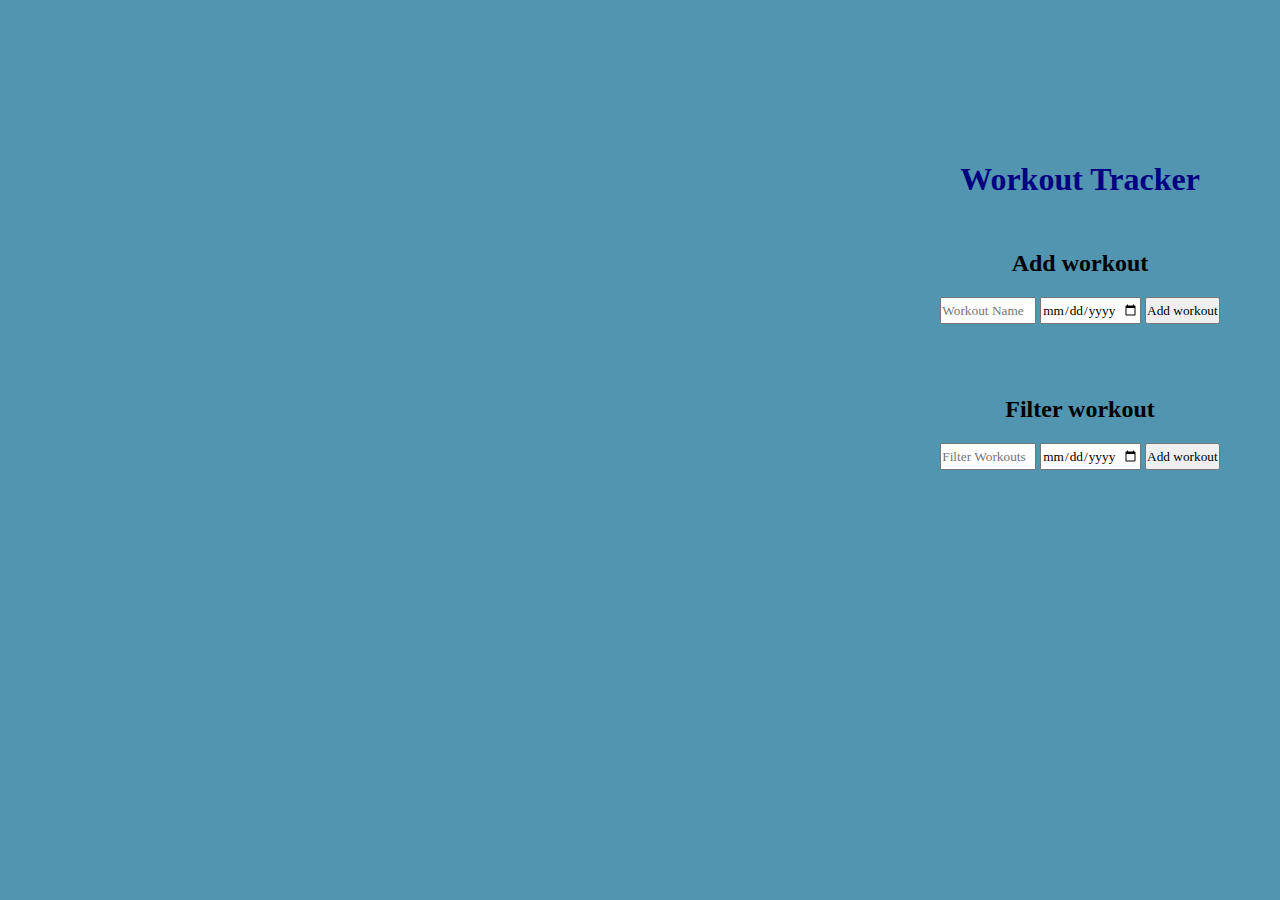
<file: project4/index.html>
<!DOCTYPE html>
<html lang="en">
<head>
    <meta charset="UTF-8">
    <meta name="viewport" content="width=device-width, initial-scale=1.0">
    <title>Workout Tracker</title>
    <script src="script.js"></script>
    <link rel="stylesheet" href="style.css">
</head>
<body>
    <div class="container">
        <h1>Workout Tracker</h1>
        <div class="parent1">
            <h2 class="p1">Add workout</h2>
            <input type="text" placeholder="Workout Name" id="workoutName">
            <input type="date" id="workoutDate">
            <button onclick="addWorkout()">Add workout</button>
        </div>
        <div class="parent1">
            <h2 class="p1">Filter workout</h2>
            <input type="text" placeholder="Filter Workouts" id="filterName">
            <input type="date" id="filterDate">
            <button onclick="filterWorkouts()">Add workout</button>
            <div id="workouts"></div>
        </div>
    </div>
   
</body>
</html>
</file>
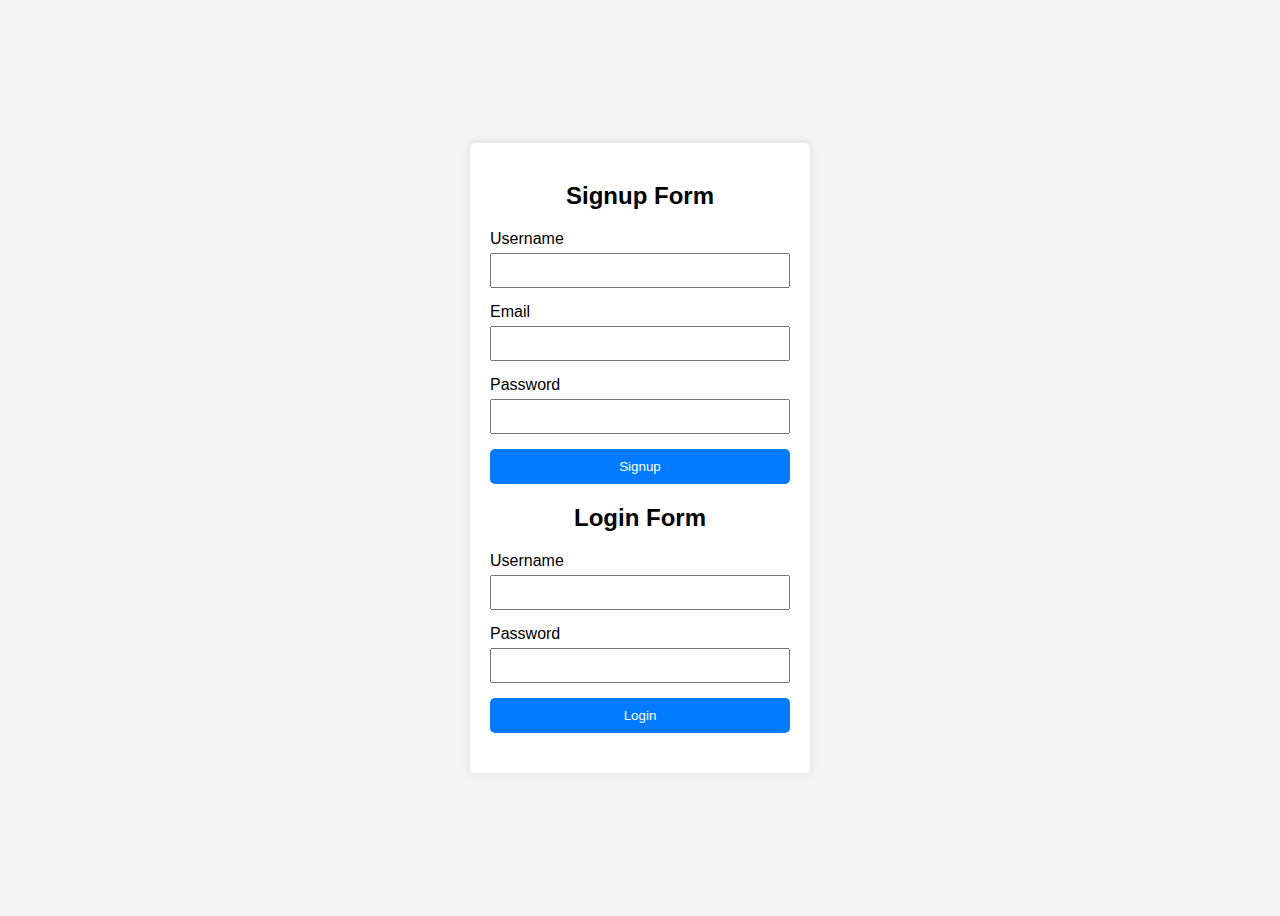
<file: project4/form.html>
<!DOCTYPE html>
<html lang="en">
<head>
    <meta charset="UTF-8">
    <meta name="viewport" content="width=device-width, initial-scale=1.0">
    <title>Workout Tracker</title>
    <link rel="stylesheet" href="form.css">
</head>
<body>
    <div class="container">
        <h2>Signup Form</h2>
        <form id="signupForm">
            <div class="form-group">
                <label for="signupUsername">Username</label>
                <input type="text" id="signupUsername" name="signupUsername" required>
            </div>
            <div class="form-group">
                <label for="signupEmail">Email</label>
                <input type="email" id="signupEmail" name="signupEmail" required>
            </div>
            <div class="form-group">
                <label for="signupPassword">Password</label>
                <input type="password" id="signupPassword" name="signupPassword" required>
            </div>
            <button type="submit">Signup</button>
        </form>
        <div id="signupMessage"></div>

        <h2>Login Form</h2>
        <form id="loginForm">
            <div class="form-group">
                <label for="loginUsername">Username</label>
                <input type="text" id="loginUsername" name="loginUsername" required>
            </div>
            <div class="form-group">
                <label for="loginPassword">Password</label>
                <input type="password" id="loginPassword" name="loginPassword" required>
            </div>
            <button type="submit">Login</button>
        </form>
        <div id="loginMessage"></div>
    </div>
    <script src="form.js"></script>

</body>
</html>
</file>
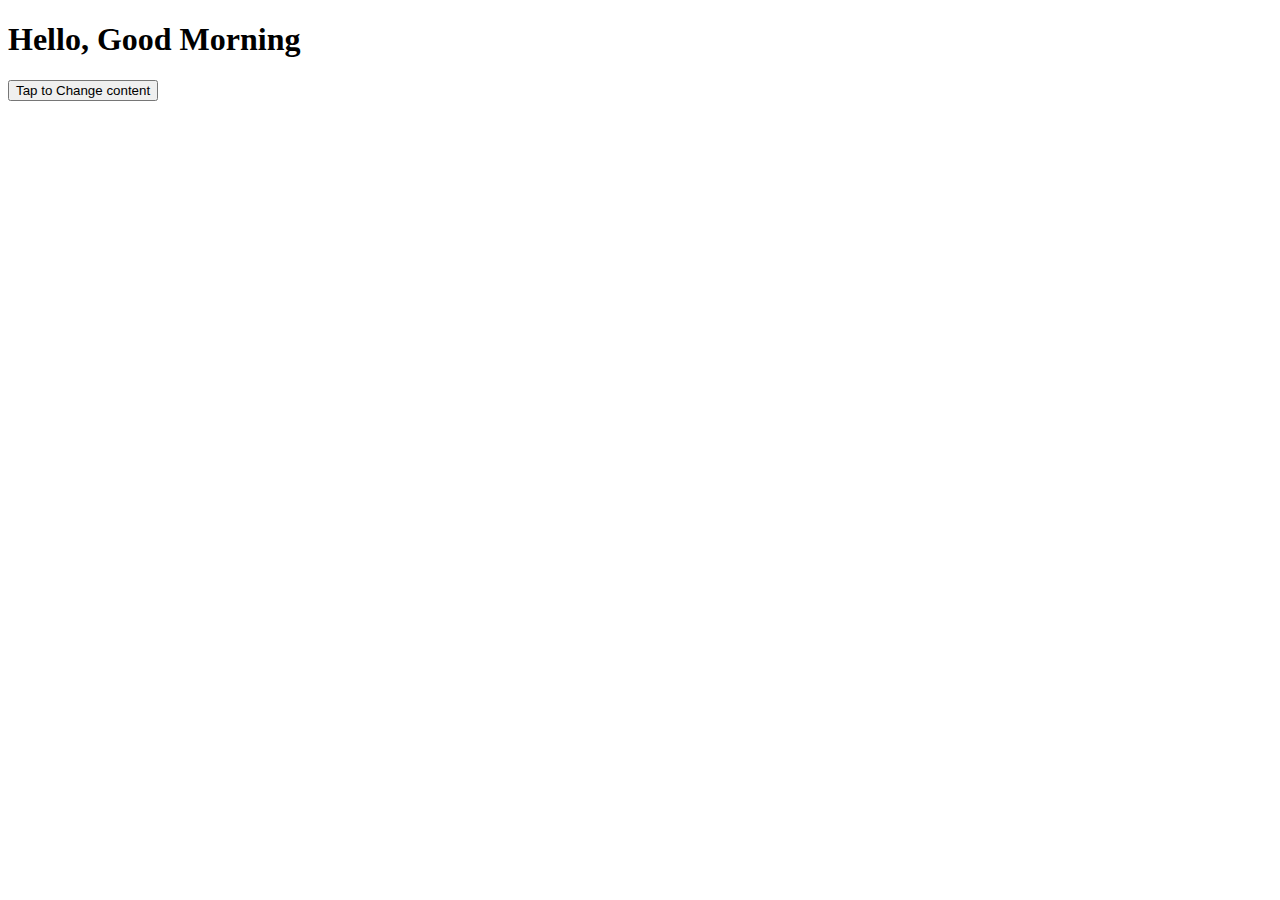
<file: tasks-4/external.html>
<!DOCTYPE html>
<html lang="en">
<head>
    <meta charset="UTF-8">
    <meta name="viewport" content="width=device-width, initial-scale=1.0">
    <title>Alert on Page Load using external</title>
</head>
<body>
    <h1 id="h1">Hello, Good Morning</h1>
    <button id="but">Tap to Change content</button>
    <script src="external.js"></script>
</body>
</html>
</file>
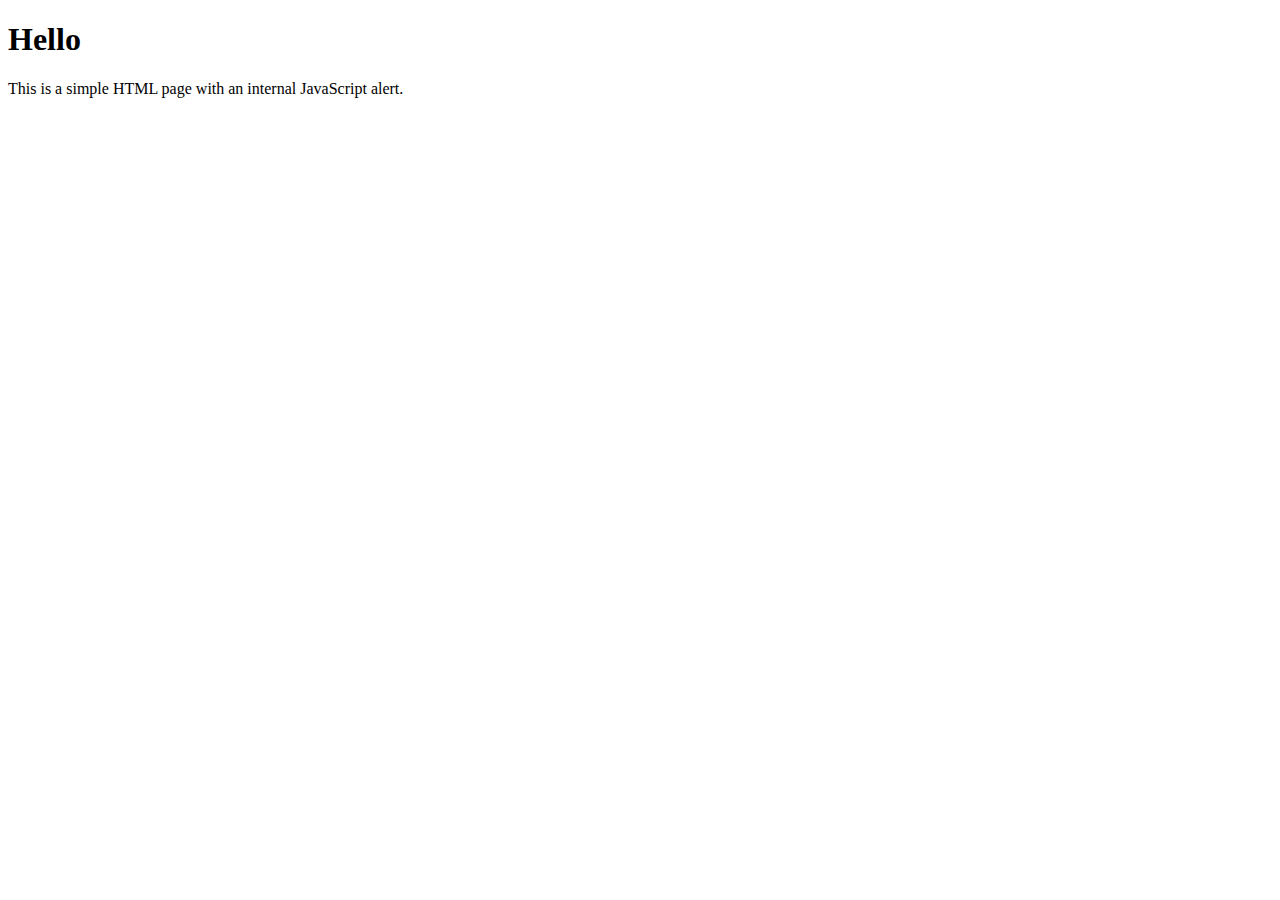
<file: tasks-4/internal.html>
<!DOCTYPE html>
<html lang="en">
<head>
    <meta charset="UTF-8">
    <meta name="viewport" content="width=device-width, initial-scale=1.0">
    <title>Alert on Page Load using internal</title>
    <script>
        window.onload=function(){
            alert('This page has loaded');
        }
    </script>
</head>
<body>
    <h1>Hello</h1>
    <p>This is a simple HTML page with an internal JavaScript alert.</p>
</body>
</html>
</file>
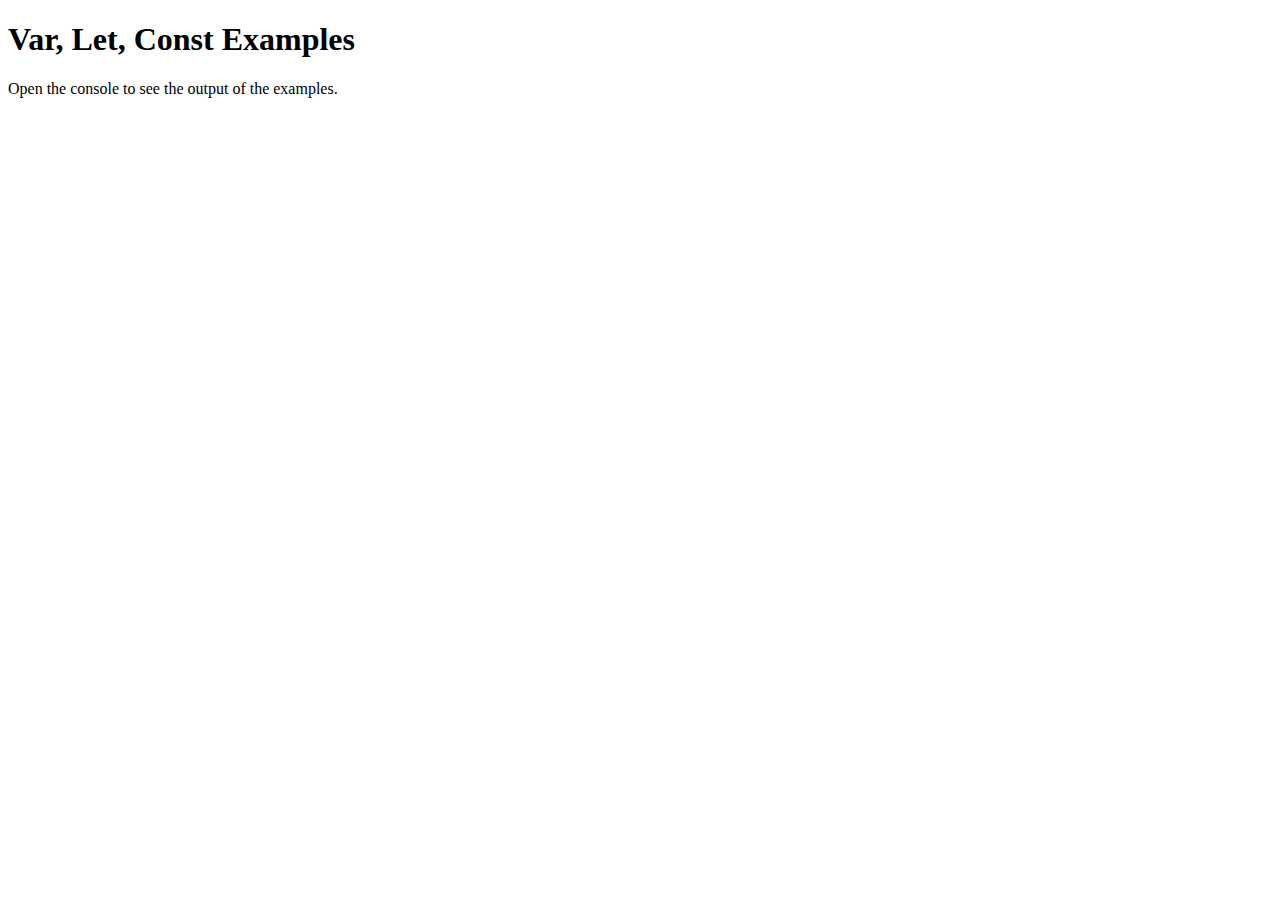
<file: tasks-4/variables.html>
<!DOCTYPE html>
<html lang="en">
<head>
    <meta charset="UTF-8">
    <meta name="viewport" content="width=device-width, initial-scale=1.0">
    <title>variables js</title>
</head>
<body>
    <h1>Var, Let, Const Examples</h1>
    <p>Open the console to see the output of the examples.</p>
    <script src="variables.js"></script>
</body>
</html>
</file>
<file: project4/style.css>
*{
    padding: 0;
    margin: 0;
    box-sizing: border-box;
    font-family: Cambria, Cochin, Georgia, Times, 'Times New Roman', serif;
}
body{
    background-image: url(https://img.freepik.com/free-vector/flat-design-apps-fitness-tracker-man-running_23-2148527078.jpg);
    background-repeat: no-repeat;
    background-size: contain;  
    background-color: rgb(81, 149, 176);

}
.container{
    border: 1px solid rgb(81, 149, 176);
     border-radius: 10px; 
    width: 35rem;
    height: 30rem;
    text-align: center;
    margin: 10rem 50rem;
    background-image: url(https://png.pngtree.com/thumb_back/fh260/background/20190223/ourmid/pngtree-dynamic-fashion-fitness-peoples-propaganda-background-design-boardfitness-vipgymfitness-actionpromotional-image_88068.jpg);
    background-repeat: no-repeat;
    background-size: cover;  
}
h1{
  color: navy;
}
.parent1{
    margin-top: 2rem;
    padding: 20px;
}
.p1{
    padding-bottom: 20px;
}
#workoutName,#filterName{
    width: 6rem;
    height: 3vh;
}
#workoutDate, #filterDate{
    width: 6.3rem;
    height: 3vh;
}
button{
    height: 3vh;
}
button:hover{
    box-shadow: 1px 1px 3px #eee;
}
</file>
<file: project4/form.css>
body {
    font-family: Arial, sans-serif;
    display: flex;
    justify-content: center;
    align-items: center;
    height: 100vh;
    background-color: #f4f4f4;
}

.container {
    background: white;
    padding: 20px;
    border-radius: 5px;
    box-shadow: 0 0 10px rgba(0, 0, 0, 0.1);
    width: 300px;
}

h2 {
    margin-bottom: 20px;
    text-align: center;
}

.form-group {
    margin-bottom: 15px;
}

.form-group label {
    display: block;
    margin-bottom: 5px;
}

.form-group input {
    width: 100%;
    padding: 8px;
    box-sizing: border-box;
}

button {
    width: 100%;
    padding: 10px;
    background: #007bff;
    border: none;
    color: white;
    cursor: pointer;
    border-radius: 5px;
}

button:hover {
    background: #0056b3;
}

#signupMessage, #loginMessage {
    margin-top: 20px;
    text-align: center;
}

#error {
    color: red;
}
</file>
